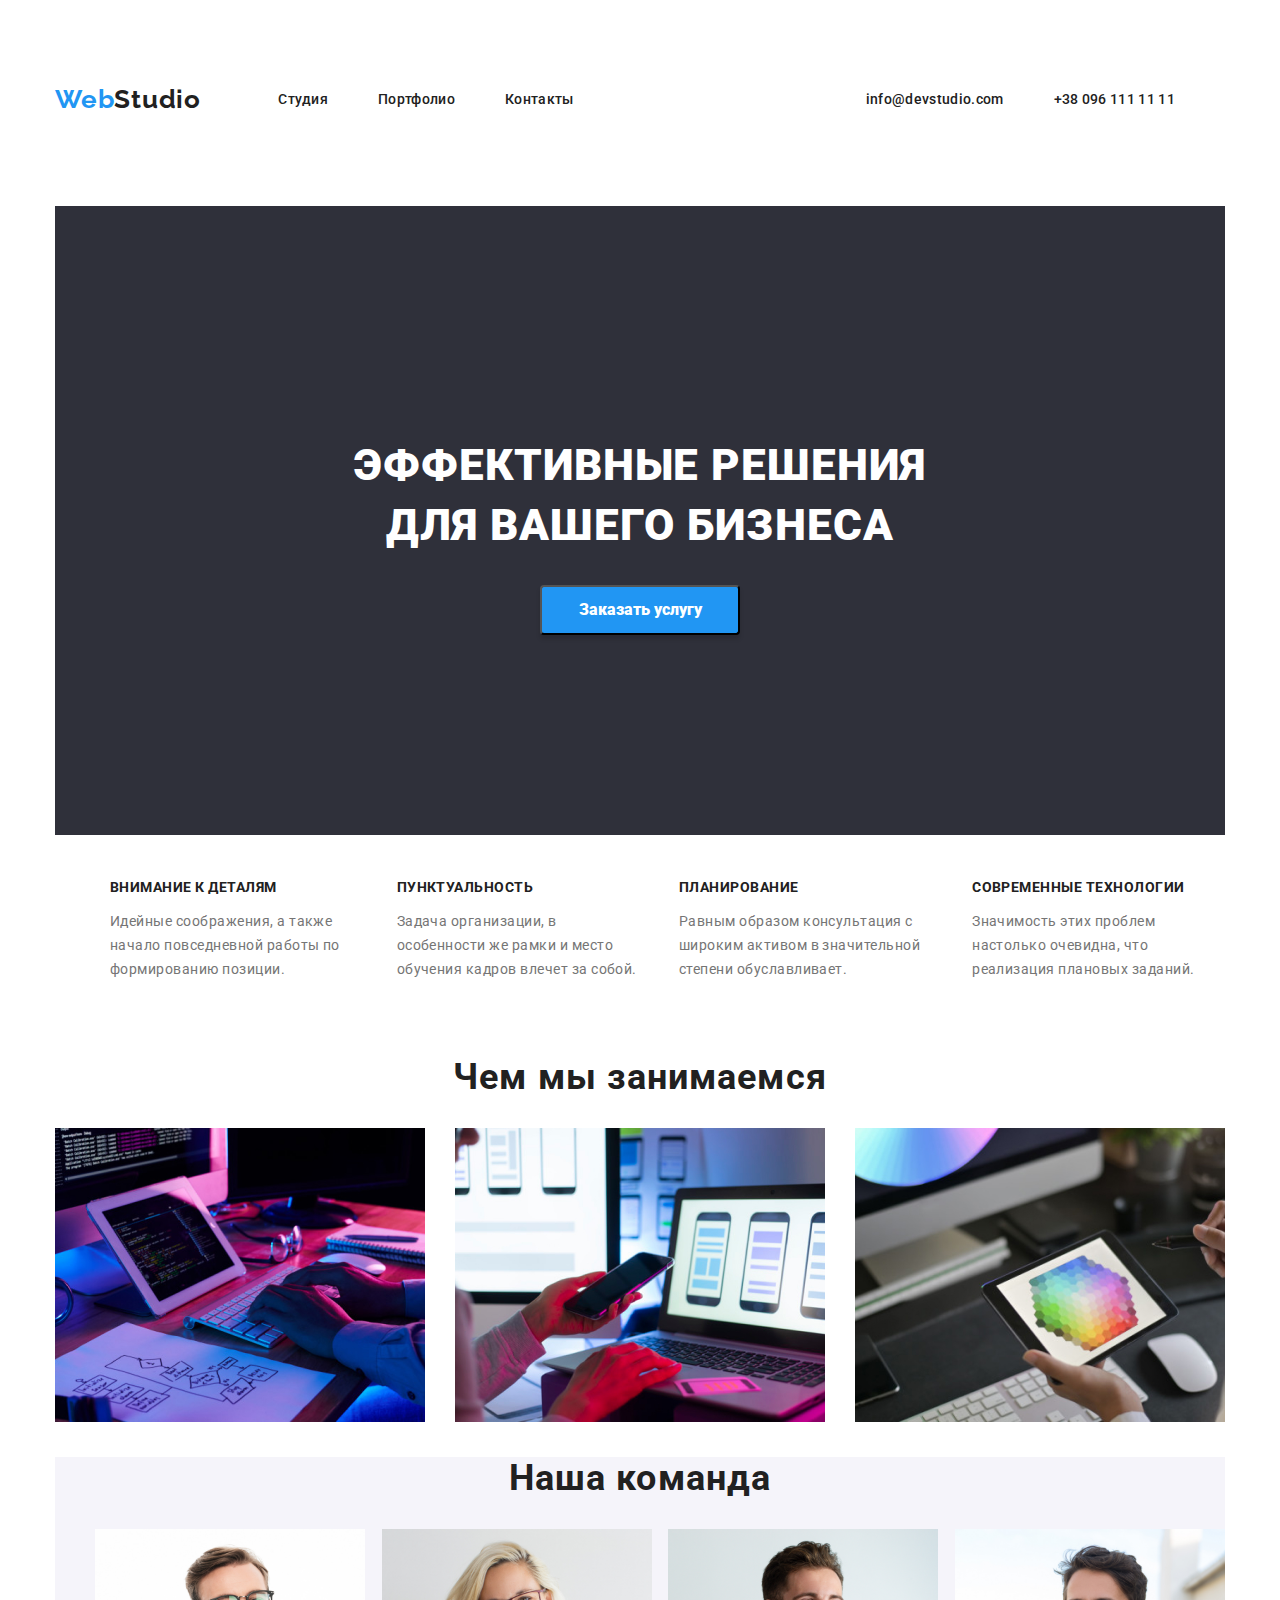
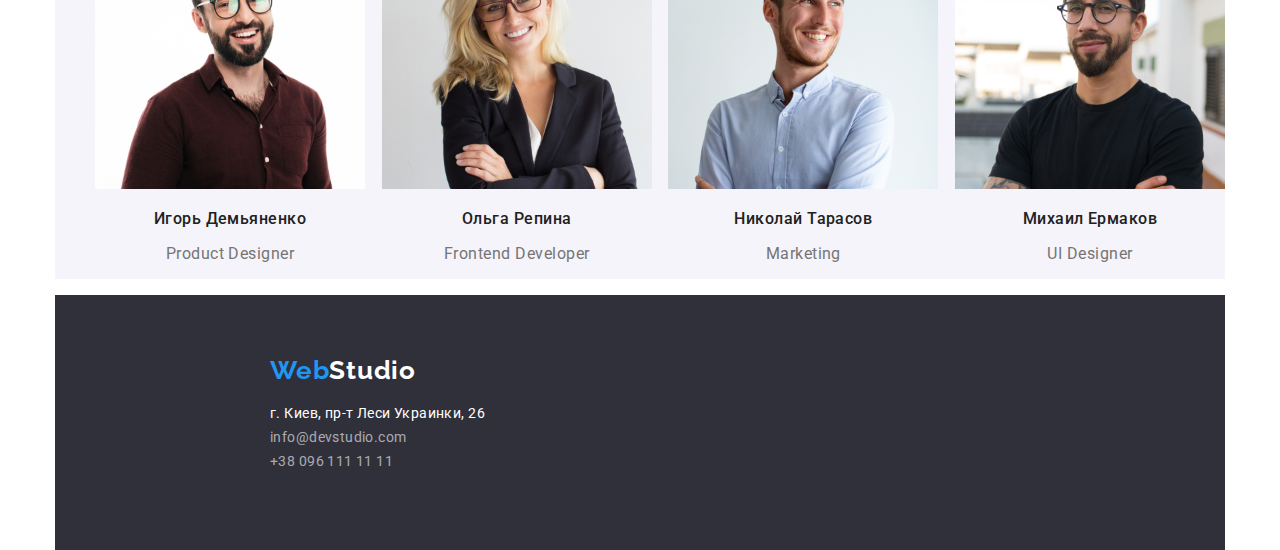
<file: index.html>
<!DOCTYPE html>
<html lang="en">
  <head>
    <meta charset="UTF-8" />
    <meta http-equiv="X-UA-Compatible" content="IE=edge" />
    <meta name="viewport" content="width=device-width, initial-scale=1.0" />
    <link rel="stylesheet" href="./styles/nomalize.css">
    <link rel="preconnect" href="https://fonts.googleapis.com">
    <link rel="preconnect" href="https://fonts.gstatic.com" crossorigin>
    <link href="https://fonts.googleapis.com/css2?family=Raleway:wght@700&family=Roboto:wght@400;500;700;900&display=swap"
      rel="stylesheet">
    <link rel="stylesheet" href="./styles/styles.css">
    <title>WebStudio</title>
  </head>
  <body>
    <!-- header -->
    <header class="header content">
      <a href="#top" rel="noopener nofollow noreferrer" class="logo"><span class="logo-first">Web</span>Studio</a>
      <nav class="menu">
        <ul class="menu-list">
          <li class="menu-item"><a href="./index.html" class="menu-link current">Студия</a></li>
          <li class="menu-item"><a href="./portfolio.html" class="menu-link">Портфолио</a></li>
          <li class="menu-item"><a href="#" class="menu-link">Контакты</a></li>
        </ul>
      </nav>
      <ul class="menu-contact">
        <li class="contact-list">
          <a href="mailto:info@devstudio.com" class="menu-link">info@devstudio.com</a>
        </li>
        <li class="contact-list">
          <a href="tel:+380961111111" class="menu-link">+38 096 111 11 11</a>
        </li>
      </ul>
    </header>
    <main class="content">
      <!-- slider -->
      <section class="slider">
        <h1 class="slider-text">Эффективные решения для вашего бизнеса</h1>
        <button class="slider-btn" type="button">Заказать услугу</button>
      </section>
      <!-- special -->
      <section class="special">
        <ul class="special-list list">
          <li class="special-item">
            <h3 class="special-head">Внимание к деталям</h3>
            <p class="special-text">
              Идейные соображения, а также начало повседневной работы по
              формированию позиции.
            </p>
          </li>
          <li class="special-item">
            <h3 class="special-head">Пунктуальность</h3>
            <p class="special-text">
              Задача организации, в особенности же рамки и место обучения кадров
              влечет за собой.
            </p>
          </li>
          <li class="special-item">
            <h3 class="special-head">Планирование</h3>
            <p class="special-text">
              Равным образом консультация с широким активом в значительной
              степени обуславливает.
            </p>
          </li>
          <li class="special-item">
            <h3 class="special-head">Современные технологии</h3>
            <p class="special-text">
              Значимость этих проблем настолько очевидна, что реализация
              плановых заданий.
            </p>
          </li>
        </ul>
      </section>
      <!-- todo -->
      <section class="todo">
        <h2 class="todo-head">Чем мы занимаемся</h2>
        <ul class="todo-list list">
          <li class="todo-item"><img src="./image/img01.jpg" alt="img01" width="370px" /></li>
          <li class="todo-item"><img src="./image/img02.jpg" alt="img02" width="370px" /></li>
          <li class="todo-item"><img src="./image/img03.jpg" alt="img03" width="370px" /></li>
        </ul>
      </section>
      <!-- team -->
      <section class="team">
        <h2 class="team-head">Наша команда</h2>
        <ul class="team-list list">
          <li class="team-item">
            <img src="./image/img04.jpg" alt="img04" class="team-img" width="270px" />
            <h3 class="team-name">Игорь Демьяненко</h3>
            <p class="team-skills">Product Designer</p>
          </li>
          <li class="team-item">
            <img src="./image/img05.jpg" alt="img05" class="team-img" width="270px" />
            <h3 class="team-name">Ольга Репина</h3>
            <p class="team-skills">Frontend Developer</p>
          </li>
          <li class="team-item">
            <img src="./image/img06.jpg" alt="img06" class="team-img" width="270px" />
            <h3 class="team-name">Николай Тарасов</h3>
            <p class="team-skills">Marketing</p>
          </li>
          <li class="team-item">
            <img src="./image/img07.jpg" alt="img07" class="team-img" width="270px" />
            <h3 class="team-name">Михаил Ермаков</h3>
            <p class="team-skills">UI Designer</p>
          </li>
        </ul>
      </section>
    </main>
    <!-- footer -->
    <footer class="footer content">
      <a href="#" class="logo logo-footer"><span class="logo-first">Web</span>Studio</a>
      <address class="footer-contact">
        <ul class="contact-list">
          <li class="contact-item">
            <a class="contact-link contact-map"
              href="https://www.google.com.ua/maps/place/%D0%B1%D1%83%D0%BB.+%D0%9B%D0%B5%D1%81%D0%B8+%D0%A3%D0%BA%D1%80%D0%B0%D0%B8%D0%BD%D0%BA%D0%B8,+26,+%D0%9A%D0%B8%D0%B5%D0%B2,+02000/@50.4265841,30.5361971,17z/data=!3m1!4b1!4m5!3m4!1s0x40d4cf0e033ecbe9:0x57a4dffefec77da0!8m2!3d50.4265807!4d30.5383858?hl=ru"
              target="_blank"
              rel="noopener nofollow noreferrer"
              >г. Киев, пр-т Леси Украинки, 26</a>
          </li>
          <li class="contact-item">
            <a class="contact-link" href="mailto:info@devstudio.com">info@devstudio.com</a>
          </li>
          <li class="contact-item">
            <a class="contact-link" href="tel:+380961111111">+38 096 111 11 11</a>
          </li>
        </ul=>
      </address>
    </footer>
  </body>
</html>
</file>
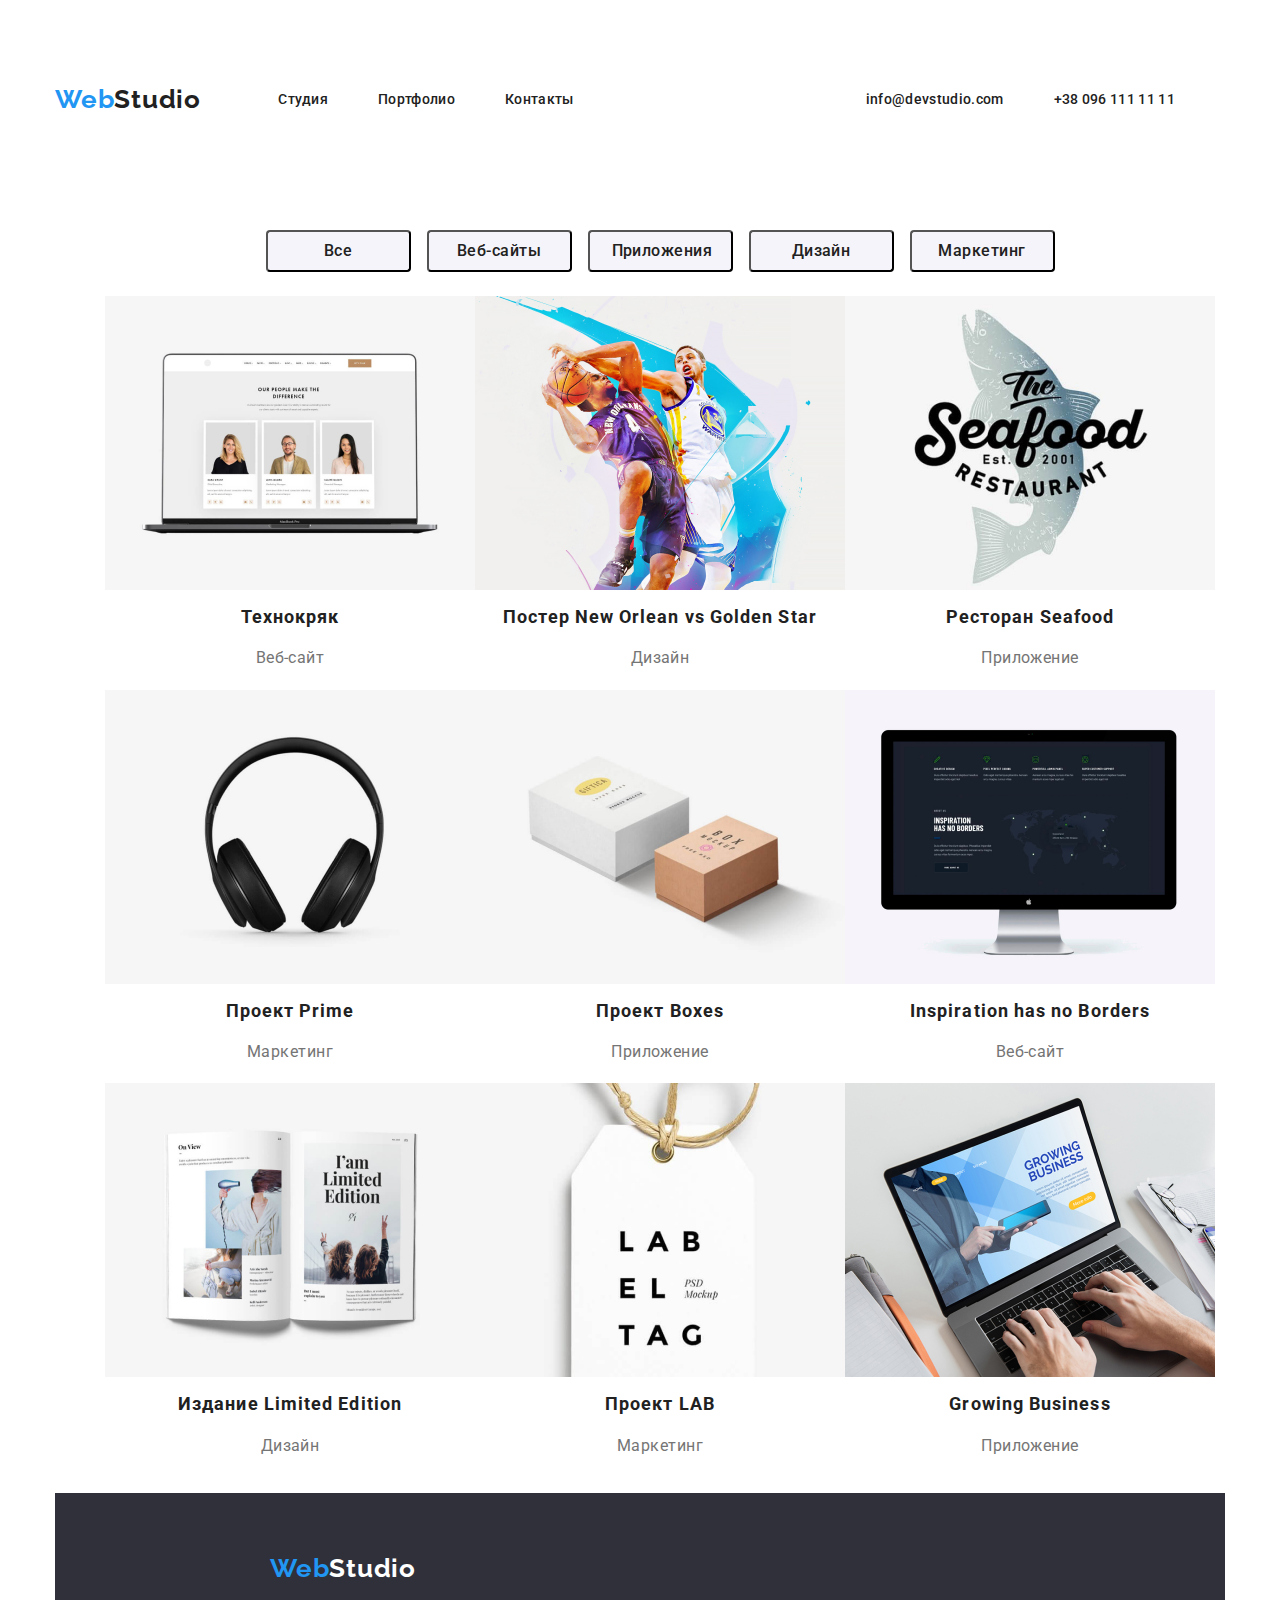
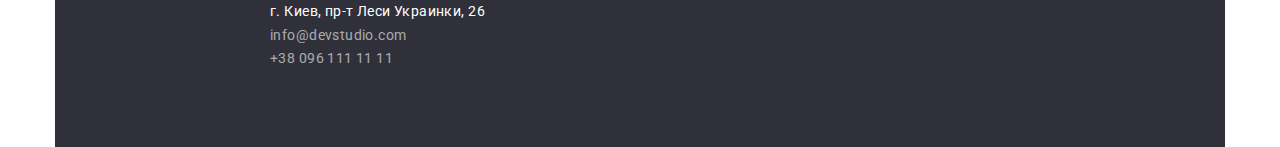
<file: portfolio.html>
<!DOCTYPE html>
<html lang="en">

<head>
    <meta charset="UTF-8" />
    <meta http-equiv="X-UA-Compatible" content="IE=edge" />
    <meta name="viewport" content="width=device-width, initial-scale=1.0" />
    <link rel="stylesheet" href="./styles/nomalize.css">
    <link rel="preconnect" href="https://fonts.googleapis.com">
    <link rel="preconnect" href="https://fonts.gstatic.com" crossorigin>
    <link href="https://fonts.googleapis.com/css2?family=Raleway:wght@700&family=Roboto:wght@400;500;700;900&display=swap"
        rel="stylesheet">
    <link rel="stylesheet" href="./styles/styles.css">
    <title>WebStudio</title>
</head>

<body>
    <!-- header -->
    <header class="header content">
        <a href="#top" rel="noopener nofollow noreferrer" class="logo"><span class="logo-first">Web</span>Studio</a>
        <nav class="menu">
            <ul class="menu-list">
                <li class="menu-item"><a href="./index.html" class="menu-link current">Студия</a></li>
                <li class="menu-item"><a href="./portfolio.html" class="menu-link">Портфолио</a></li>
                <li class="menu-item"><a href="#" class="menu-link">Контакты</a></li>
            </ul>
        </nav>
        <ul class="menu-contact">
            <li class="contact-list">
                <a href="mailto:info@devstudio.com" class="menu-link">info@devstudio.com</a>
            </li>
            <li class="contact-list">
                <a href="tel:+380961111111" class="menu-link">+38 096 111 11 11</a>
            </li>
        </ul>
    </header>
    <main class="portfolio content">
       
        <section>
            <!-- portfolio-btn -->
            <ul class="portfolio-btn list">
                <li><button class="portfolio-btn-link" type="button">Все</button></li>
                <li><button class="portfolio-btn-link" type="button">Веб-сайты</button></li>
                <li><button class="portfolio-btn-link" type="button">Приложения</button></li>
                <li><button class="portfolio-btn-link" type="button">Дизайн</button></li>
                <li><button class="portfolio-btn-link" type="button">Маркетинг</button></li>
            </ul>
            <!-- portfolio-cards-list -->
            <ul class="portfolio-cards-list">
                <li>
                    <img src="./image/techno.jpg" alt="techno" width="370px" height="294px">
                    <h1 class="portfolio-head">Технокряк</h1>
                    <p class="portfolio-text">Веб-сайт</p>
                </li>
                <li>
                    <img src="./image/poster.jpg" alt="poster" width="370px" height="294px">
                    <h1 class="portfolio-head">Постер New Orlean vs Golden Star</h1>
                    <p class="portfolio-text">Дизайн</p>
                </li>
                <li>
                    <img src="./image/seafood.jpg" alt="seafood" width="370px" height="294px">
                    <h1 class="portfolio-head">Ресторан Seafood</h1>
                    <p class="portfolio-text">Приложение</p>
                </li>
                <li>
                    <img src="./image/prime.jpg" alt="prime" width="370px" height="294px">
                    <h1 class="portfolio-head">Проект Prime</h1>
                    <p class="portfolio-text">Маркетинг</p>
                </li>
                <li>
                    <img src="./image/boxes.jpg" alt="boxes" width="370px" height="294px">
                    <h1 class="portfolio-head">Проект Boxes</h1>
                    <p class="portfolio-text">Приложение</p>
                </li>
                <li>
                    <img src="./image/web.jpg" alt="web" width="370px" height="294px">
                    <h1 class="portfolio-head">Inspiration has no Borders</h1>
                    <p class="portfolio-text">Веб-сайт</p>
                </li>
                <li>
                    <img src="./image/edition.jpg" alt="edition" width="370px" height="294px">
                    <h1 class="portfolio-head">Издание Limited Edition</h1>
                    <p class="portfolio-text">Дизайн</p>
                </li>
                <li>
                    <img src="./image/lab.jpg" alt="lab" width="370px" height="294px">
                    <h1 class="portfolio-head">Проект LAB</h1>
                    <p class="portfolio-text">Маркетинг</p>
                </li>
                <li>
                    <img src="./image/grow.jpg" alt="grow" width="370px" height="294px">
                    <h1 class="portfolio-head">Growing Business</h1>
                    <p class="portfolio-text">Приложение</p>
                </li>
            </ul>
        </section>
    </main>
    <!-- footer -->
    <footer class="footer content">
        <a href="#" class="logo logo-footer"><span class="logo-first">Web</span>Studio</a>
        <address class="footer-contact">
            <ul class="contact-list">
                <li class="contact-item">
                    <a class="contact-link contact-map"
                        href="https://www.google.com.ua/maps/place/%D0%B1%D1%83%D0%BB.+%D0%9B%D0%B5%D1%81%D0%B8+%D0%A3%D0%BA%D1%80%D0%B0%D0%B8%D0%BD%D0%BA%D0%B8,+26,+%D0%9A%D0%B8%D0%B5%D0%B2,+02000/@50.4265841,30.5361971,17z/data=!3m1!4b1!4m5!3m4!1s0x40d4cf0e033ecbe9:0x57a4dffefec77da0!8m2!3d50.4265807!4d30.5383858?hl=ru"
                        target="_blank" rel="noopener nofollow noreferrer">г. Киев, пр-т Леси Украинки, 26</a>
                </li>
                <li class="contact-item">
                    <a class="contact-link" href="mailto:info@devstudio.com">info@devstudio.com</a>
                </li>
                <li class="contact-item">
                    <a class="contact-link" href="tel:+380961111111">+38 096 111 11 11</a>
                </li>
                </ul=>
        </address>
    </footer>
</body>

</html>
</file>
<file: styles/styles.css>
:root {
    /* color */
    --primary-color: #212121;
    --secondary-color: #757575;
    --accent-color: #2196F3;
    --main-white-color: #FFFFFF;
    /* font */
    --primary-font: "Roboto", sans-serif;
    --secondary-font: "Raleway", sans-serif;
    /* font-weight */
    --normal-font: 400;
    --medium-font: 500;
    --bold-font: 700; 
    --bolder-font: 900;
    /* font-size */
    --primary-font-size: 16px;
    --secondary-font-size: 14px;
}

body {
    font-family: var(--primary-font);
    background-color: var(--main-white-color); 
    color: var(--primary-color);
}

.content {
    width: 1170px;
    margin-left: auto;
    margin-right: auto;
}

.list {
    list-style: none;
    display: flex;
}

/* .section {
    border-image: ;
} */

/* .section-title {
    font-weight: ;
    font-size: ;
    line-height: ;
    color: ;
} */


/* header */

.header {
    padding-top: 24px;
    padding-bottom: 32px;
    display: flex;
    align-items: center;
    justify-content: space-between;   
}

.logo {
    color: var(--primary-color);
    text-decoration: none;
    font-family: var(--secondary-font);
    font-weight: var(--bold-font);
    font-size: 26px;
    line-height: 1.19;
    letter-spacing: 0.03em;
    /* margin-right: 93px; */
    /* width: 145px;
    height: 31px;
    display: block; */
}

.logo-first {
    color: var(--accent-color);    
}

/* .menu {} */

.menu-list, .menu-contact{
    list-style: none;
    display: flex;
    align-items: center;
    padding: 0;
    letter-spacing: 0.02em;
}

.menu-item {
    margin: 25px;
    /* font-family: var(--primary-font);
    font-size: var(--secondary-font-size);
    font-weight: var(--medium-font); */
    /* padding: 16px 0; */
}

.menu-link {
    color: var(--primary-color);
    text-decoration: none;
    font-family: var(--primary-font);
    font-weight: var(--medium-font);
    font-size: var(--secondary-font-size);
    line-height: 1.14;
}

/* .menu-contact {} */

.contact-list + .contact-list {
    margin: 50px;
}

.menu-link:hover, .menu-link:focus {
    color: var(--accent-color);
}

/* end header */

/* slider */

.slider {
    background-color: #2F303A;
    padding: 200px 280px;
    text-align: center;
    letter-spacing: 0.06em;
    text-transform: uppercase;
}

.slider-text {
    color: var(--main-white-color);
    font-family: var(--primary-font);
    font-weight: var(--bolder-font);
    font-size: 44px;
    line-height: 1.36;
}

.slider-btn {
    background-color: var(--accent-color);
    color: var(--main-white-color);
    font-family: var(--primary-font);
    font-weight: var(--bolder-font);
    font-size: var(--primary-font-size);
    line-height: 1.88px;
    cursor: pointer;
    width: 200px;
    height: 50px;
    box-shadow: 0px 4px 4px rgba(0, 0, 0, 0.15);
    border-radius: 4px;
}
/* end slider */

/* special */
.special {
    padding: 0;
    display: flex;
    align-items: center;
    justify-content: space-between;
}

/* .special-list {} */

.special-item {
    margin: 15px;
    letter-spacing: 0.03em;
}

.special-head {
    font-family: var(--primary-font);
    font-weight: var(--bold-font);
    font-size: var(--secondary-font-size);
    line-height: 1.14;
    text-transform: uppercase;
    color: var(--primary-color);
}

.special-text {
    font-family: var(--primary-font);
    font-weight: var(--normal-font);
    font-size: var(--secondary-font-size);
    line-height: 1.71;
    color: var(--secondary-color);
}
/* end special */

/* todo */

/* .todo {} */

.todo-head {
    font-family: var(--primary-font);
    font-weight: var(--bold-font);
    font-size: 36px;
    line-height: 1.16;
    text-align: center;
    letter-spacing: 0.03em;
    color: var(--primary-color);
}

.todo-list {
    padding: 0;    
}

.todo-item {
    margin: 0px 30px 0px 0px;    
}
/* end todo */

/* team */
.team {
    background-color: #F5F4FA;
}

.team-head {
    font-family: var(--primary-font);
    font-weight: var(--bold-font);
    font-size: 36px;
    line-height: 1.17;
    text-align: center;
    letter-spacing: 0.03em;
    color: var(--primary-color);
}

.team-list {
    justify-content: space-between;
}

/* .team-item {} */

.team-img + .team-img {
    width: 270px;
    height: 260px;
    border-radius: 0px;
    margin: 15;
}

.team-name {
    font-family: var(--primary-font);
    font-weight: var(--medium-font);
    font-size: var(--primary-font-size);
    line-height: 1.19;
    text-align: center;
    letter-spacing: 0.03em;
    color: var(--primary-color);
}

.team-skills {
    font-family: var(--primary-font);
    font-weight: var(--normal-font);
    font-size: var(--primary-font-size);
    line-height: 1.19;
    text-align: center;
    letter-spacing: 0.03em;
    color: var(--secondary-color);
}
/* end team */

/* footer */

.footer {
    background-color: #2F303A;
    padding: 60px 0px 60px 0px;
}

.logo-footer {
    display: block;
    color: var(--main-white-color);
    margin-left: 215px;
}

.contact-list {
    list-style: none;
    margin-left: 215px;
    padding: 0;
}

.contact-link {
    text-decoration: none;
    font-family: var(--primary-font);
    font-weight: var(--normal-font);
    font-size: var(--secondary-font-size);
    line-height: 1.71;
    letter-spacing: 0.03em;
    font-style: normal;
    color: rgba(255, 255, 255, 0.6);
}

.contact-link:hover, 
.contact-link:focus {
    color: var(--accent-color);
}

.contact-map {
    color: var(--main-white-color);
}

/* end footer */

.portfolio {
    padding: 0;
}

/* portfolio */

/* portfolio-btn */
.portfolio-btn {
    display: flex;
    justify-content: center;
    
}

.portfolio-btn-link {
    background-color: #F5F4FA;
    color: var(--primary-color);
    display: block;
    width: 145px;
    cursor: pointer;
    border-radius: 4px;
    padding: 6px 22px;
    text-align: center;
    font-weight: var(--medium-font);
    font-size: var(--primary-font);
    line-height: 1.6;
    letter-spacing: 0.03em;
    margin: 8px;
}

.portfolio-btn-link:hover,
.portfolio-btn-link:focus {
    background-color: var(--accent-color);
    color: var(--main-white-color);
}

/*end portfolio-btn */

/* portfolio-cards */
/* .portfolio-cards {
    font-family: var(--primary-font);
    font-size: var(--primary-font-size);
    line-height: 1.19;
    text-align: center;
    letter-spacing: 0.03em;

} */

.portfolio-cards-list {
    display: flex;
    justify-content: center;
    flex-wrap: wrap;
    list-style: none;
    text-align: center;
    font-family: var(--primary-font);
    font-size: var(--primary-font-size);
    line-height: 1.19;
    letter-spacing: 0.03em;
}

.portfolio-head {
    color: var(--primary-color);
    font-weight: var(--bold-font);
    font-size: 18px;
    line-height: 2x;
    letter-spacing: 0.06em;
}

.portfolio-text {
    color: var(--secondary-color);
    font-weight: var(--normal-font);
    line-height: 1.88;
}

/*end portfolio-cards */
</file>
<file: styles/nomalize.css>
/*! normalize.css v8.0.1 | MIT License | github.com/necolas/normalize.css */

/* Document
   ========================================================================== */

/**
 * 1. Correct the line height in all browsers.
 * 2. Prevent adjustments of font size after orientation changes in iOS.
 */

html {
    line-height: 1.15;
    /* 1 */
    -webkit-text-size-adjust: 100%;
    /* 2 */
}

/* Sections
   ========================================================================== */

/**
 * Remove the margin in all browsers.
 */

body {
    margin: 0;
}

/**
 * Render the `main` element consistently in IE.
 */

main {
    display: block;
}

/**
 * Correct the font size and margin on `h1` elements within `section` and
 * `article` contexts in Chrome, Firefox, and Safari.
 */

h1 {
    font-size: 2em;
    margin: 0.67em 0;
}

/* Grouping content
   ========================================================================== */

/**
 * 1. Add the correct box sizing in Firefox.
 * 2. Show the overflow in Edge and IE.
 */

hr {
    box-sizing: content-box;
    /* 1 */
    height: 0;
    /* 1 */
    overflow: visible;
    /* 2 */
}

/**
 * 1. Correct the inheritance and scaling of font size in all browsers.
 * 2. Correct the odd `em` font sizing in all browsers.
 */

pre {
    font-family: monospace, monospace;
    /* 1 */
    font-size: 1em;
    /* 2 */
}

/* Text-level semantics
   ========================================================================== */

/**
 * Remove the gray background on active links in IE 10.
 */

a {
    background-color: transparent;
}

/**
 * 1. Remove the bottom border in Chrome 57-
 * 2. Add the correct text decoration in Chrome, Edge, IE, Opera, and Safari.
 */

abbr[title] {
    border-bottom: none;
    /* 1 */
    text-decoration: underline;
    /* 2 */
    text-decoration: underline dotted;
    /* 2 */
}

/**
 * Add the correct font weight in Chrome, Edge, and Safari.
 */

b,
strong {
    font-weight: bolder;
}

/**
 * 1. Correct the inheritance and scaling of font size in all browsers.
 * 2. Correct the odd `em` font sizing in all browsers.
 */

code,
kbd,
samp {
    font-family: monospace, monospace;
    /* 1 */
    font-size: 1em;
    /* 2 */
}

/**
 * Add the correct font size in all browsers.
 */

small {
    font-size: 80%;
}

/**
 * Prevent `sub` and `sup` elements from affecting the line height in
 * all browsers.
 */

sub,
sup {
    font-size: 75%;
    line-height: 0;
    position: relative;
    vertical-align: baseline;
}

sub {
    bottom: -0.25em;
}

sup {
    top: -0.5em;
}

/* Embedded content
   ========================================================================== */

/**
 * Remove the border on images inside links in IE 10.
 */

img {
    border-style: none;
}

/* Forms
   ========================================================================== */

/**
 * 1. Change the font styles in all browsers.
 * 2. Remove the margin in Firefox and Safari.
 */

button,
input,
optgroup,
select,
textarea {
    font-family: inherit;
    /* 1 */
    font-size: 100%;
    /* 1 */
    line-height: 1.15;
    /* 1 */
    margin: 0;
    /* 2 */
}

/**
 * Show the overflow in IE.
 * 1. Show the overflow in Edge.
 */

button,
input {
    /* 1 */
    overflow: visible;
}

/**
 * Remove the inheritance of text transform in Edge, Firefox, and IE.
 * 1. Remove the inheritance of text transform in Firefox.
 */

button,
select {
    /* 1 */
    text-transform: none;
}

/**
 * Correct the inability to style clickable types in iOS and Safari.
 */

button,
[type="button"],
[type="reset"],
[type="submit"] {
    -webkit-appearance: button;
}

/**
 * Remove the inner border and padding in Firefox.
 */

button::-moz-focus-inner,
[type="button"]::-moz-focus-inner,
[type="reset"]::-moz-focus-inner,
[type="submit"]::-moz-focus-inner {
    border-style: none;
    padding: 0;
}

/**
 * Restore the focus styles unset by the previous rule.
 */

button:-moz-focusring,
[type="button"]:-moz-focusring,
[type="reset"]:-moz-focusring,
[type="submit"]:-moz-focusring {
    outline: 1px dotted ButtonText;
}

/**
 * Correct the padding in Firefox.
 */

fieldset {
    padding: 0.35em 0.75em 0.625em;
}

/**
 * 1. Correct the text wrapping in Edge and IE.
 * 2. Correct the color inheritance from `fieldset` elements in IE.
 * 3. Remove the padding so developers are not caught out when they zero out
 *    `fieldset` elements in all browsers.
 */

legend {
    box-sizing: border-box;
    /* 1 */
    color: inherit;
    /* 2 */
    display: table;
    /* 1 */
    max-width: 100%;
    /* 1 */
    padding: 0;
    /* 3 */
    white-space: normal;
    /* 1 */
}

/**
 * Add the correct vertical alignment in Chrome, Firefox, and Opera.
 */

progress {
    vertical-align: baseline;
}

/**
 * Remove the default vertical scrollbar in IE 10+.
 */

textarea {
    overflow: auto;
}

/**
 * 1. Add the correct box sizing in IE 10.
 * 2. Remove the padding in IE 10.
 */

[type="checkbox"],
[type="radio"] {
    box-sizing: border-box;
    /* 1 */
    padding: 0;
    /* 2 */
}

/**
 * Correct the cursor style of increment and decrement buttons in Chrome.
 */

[type="number"]::-webkit-inner-spin-button,
[type="number"]::-webkit-outer-spin-button {
    height: auto;
}

/**
 * 1. Correct the odd appearance in Chrome and Safari.
 * 2. Correct the outline style in Safari.
 */

[type="search"] {
    -webkit-appearance: textfield;
    /* 1 */
    outline-offset: -2px;
    /* 2 */
}

/**
 * Remove the inner padding in Chrome and Safari on macOS.
 */

[type="search"]::-webkit-search-decoration {
    -webkit-appearance: none;
}

/**
 * 1. Correct the inability to style clickable types in iOS and Safari.
 * 2. Change font properties to `inherit` in Safari.
 */

::-webkit-file-upload-button {
    -webkit-appearance: button;
    /* 1 */
    font: inherit;
    /* 2 */
}

/* Interactive
   ========================================================================== */

/*
 * Add the correct display in Edge, IE 10+, and Firefox.
 */

details {
    display: block;
}

/*
 * Add the correct display in all browsers.
 */

summary {
    display: list-item;
}

/* Misc
   ========================================================================== */

/**
 * Add the correct display in IE 10+.
 */

template {
    display: none;
}

/**
 * Add the correct display in IE 10.
 */

[hidden] {
    display: none;
}
</file>
